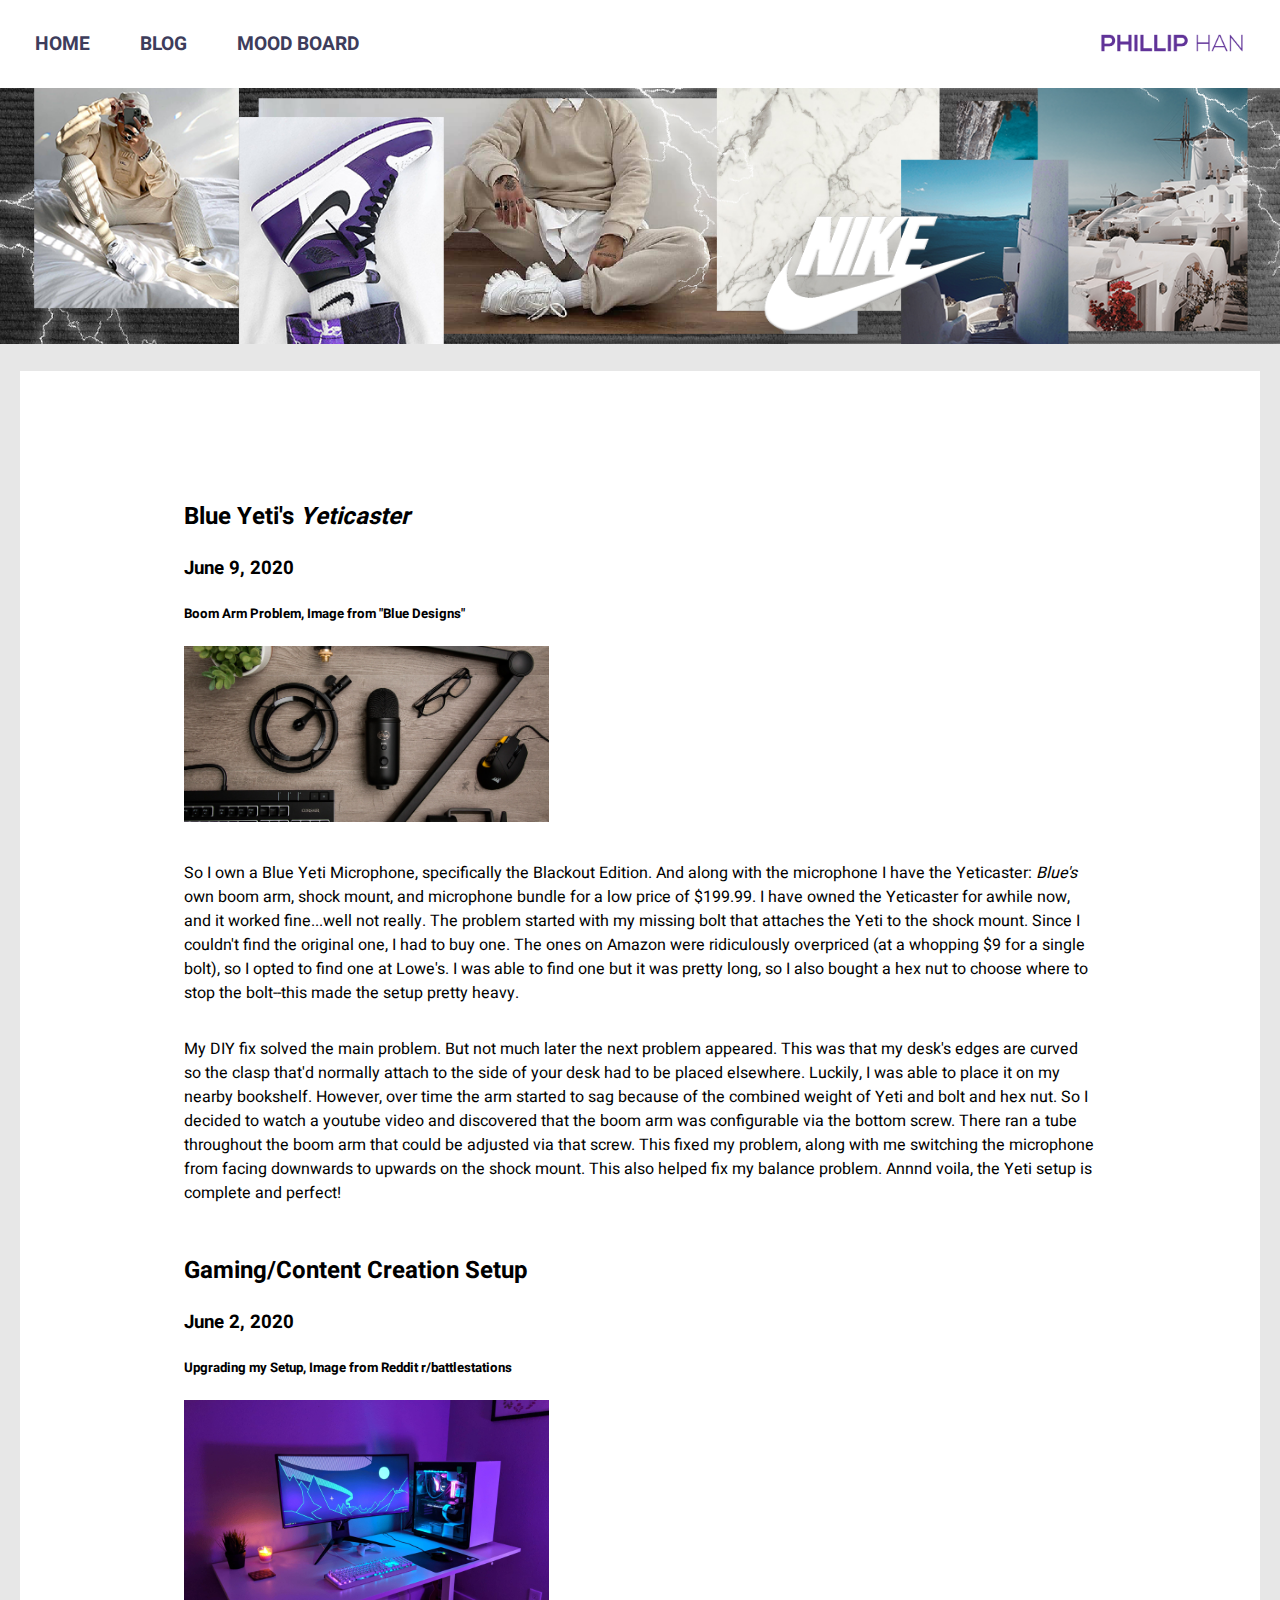
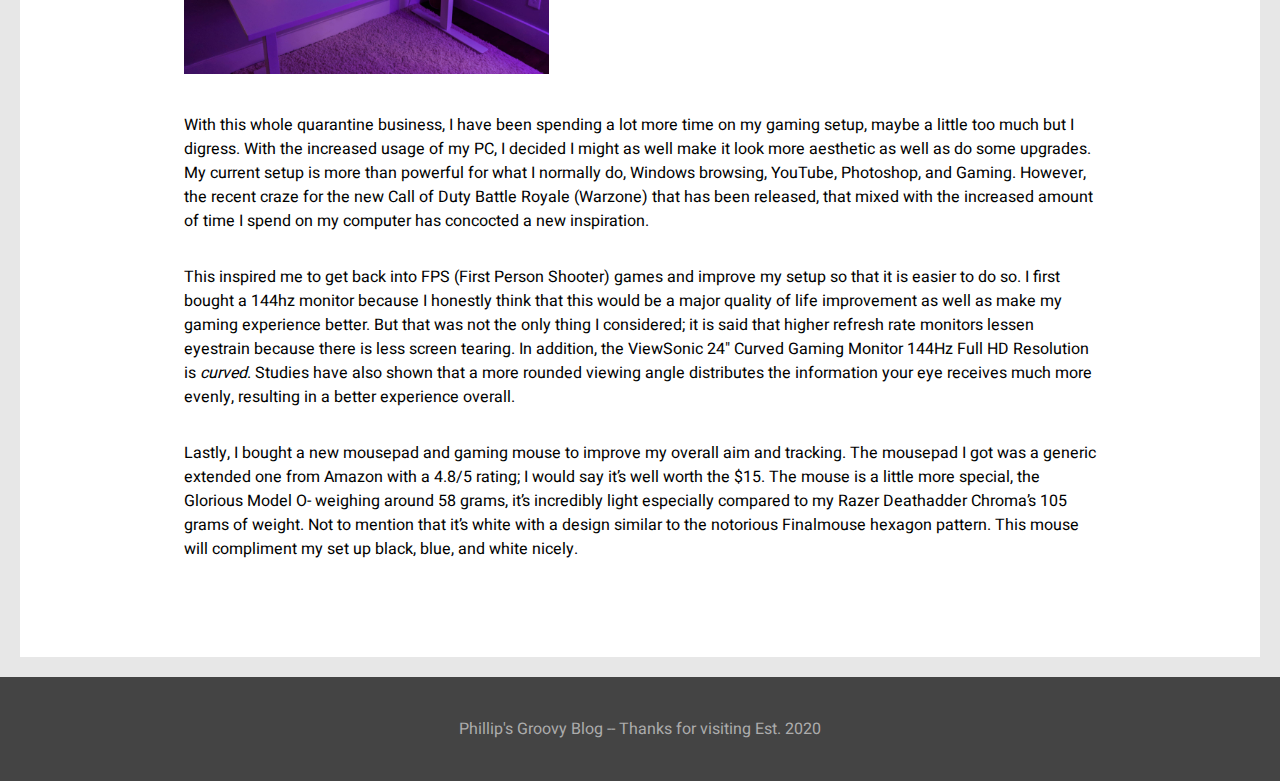
<file: personalproject/blog.html>
<!DOCTYPE html>
<html>
<head>
<title>Phillip's Blog</title>
<link rel="stylesheet" type="text/css" href="style.css">
<meta name="viewport" content="width=device-width, initial-scale=1.0">
<link href="https://fonts.googleapis.com/css2?family=Heebo:wght@300;500&display=swap" rel="stylesheet">
<link href="https://fonts.googleapis.com/css2?family=Heebo:wght@500&display=swap" rel="stylesheet">
<script async src="https://static.addtoany.com/menu/page.js"></script> <!-- External JavaScript from AddtoAny.com -->
</head>
<body>

<div class="nav">
    <img src="nav/logo.png" style="width: 150px; height: auto; float: right; padding-right: 23px;">
    <a href="index.html">HOME</a>
    <a href="blog.html">BLOG</a>
    <a href="moodboard.html">MOOD BOARD</a>
</div>

<header>
    <img src="banner.png">
</header>

<div class="blog-container"> <!-- Added share social media icons for the blog -->
  <div class="a2a_kit a2a_kit_size_32 a2a_floating_style a2a_vertical_style" style="left: 70px; top: 600px; background: transparent;">
    <a class="a2a_button_pinterest"></a>
    <a class="a2a_button_facebook"></a>
    <a class="a2a_button_twitter"></a>
    <a class="a2a_button_email"></a>
  </div>

    <div class="row">
        <div class="leftcolumn">
          <div class="card">
            <h2>Blue Yeti's <i>Yeticaster</i></h2>
            <h3>June 9, 2020</h3>
            <h5>Boom Arm Problem, Image from "Blue Designs"</h5>
            <img src="blog/blueyeti.jpg" style="max-width: 100%;">
            <p>So I own a Blue Yeti Microphone, specifically the Blackout Edition. And along with the microphone I have the Yeticaster: <i>Blue's</i> own boom arm, shock mount, and microphone bundle for a low price of $199.99. I have owned the  Yeticaster for awhile now, and it worked fine...well not really. The problem started with my missing bolt that attaches the Yeti to the shock mount. Since I couldn't find the original one, I had to buy one. The ones on Amazon were ridiculously overpriced (at a whopping $9 for a single bolt), so I opted to find one at Lowe's. I was able to find one but it was pretty long, so I also bought a hex nut to choose where to stop the bolt--this made the setup pretty heavy.</p>

            <p>My DIY fix solved the main problem. But not much later the next problem appeared. This was that my desk's edges are curved so the clasp that'd normally attach to the side of your desk had to be placed elsewhere. Luckily, I was able to place it on my nearby bookshelf. However, over time the arm started to sag because of the combined weight of Yeti and bolt and hex nut. So I decided to watch a youtube video and discovered that the boom arm was configurable via the bottom screw. There ran a tube throughout the boom arm that could be adjusted via that screw. This fixed my problem, along with me switching the microphone from facing downwards to upwards on the shock mount. This also helped fix my balance problem. Annnd voila, the Yeti setup is complete and perfect!</p>
          </div>
          <div class="card">
            <h2>Gaming/Content Creation Setup</h2>
            <h3>June 2, 2020</h3>
            <h5>Upgrading my Setup, Image from Reddit r/battlestations</h5>
            <img src="blog/setup.jpg" style="max-width: 100%;">
            <p>With this whole quarantine business, I have been spending a lot more time on my gaming setup, maybe a little too much but I digress. With the increased usage of my PC, I decided I might as well make it look more aesthetic as well as do some upgrades. My current setup is more than powerful for what I normally do, Windows browsing, YouTube, Photoshop, and Gaming. However, the recent craze for the new Call of Duty Battle Royale (Warzone) that has been released, that mixed with the increased amount of time I spend on my computer has concocted a new inspiration.</p>
            <p>This inspired me to get back into FPS (First Person Shooter) games and improve my setup so that it is easier to do so. I first bought a 144hz monitor because I honestly think that this would be a major quality of life improvement as well as make my gaming experience better. But that was not the only thing I considered; it is said that higher refresh rate monitors lessen eyestrain because there is less screen tearing. In addition, the ViewSonic 24" Curved Gaming Monitor 144Hz Full HD Resolution is <i>curved</i>. Studies have also shown that a more rounded viewing angle distributes the information your eye receives much more evenly, resulting in a better experience overall.</p>
            <p>Lastly, I bought a new mousepad and gaming mouse to improve my overall aim and tracking. The mousepad I got was a generic extended one from Amazon with a 4.8/5 rating; I would say it’s well worth the $15. The mouse is a little more special, the Glorious Model O- weighing around 58 grams, it’s incredibly light especially compared to my Razer Deathadder Chroma’s 105 grams of weight. Not to mention that it’s white with a design similar to the notorious Finalmouse hexagon pattern. This mouse will compliment my set up black, blue, and white nicely. </p>
          </div>
        </div>
    </div>
</div>

<div class="footer">
  <p>Phillip's Groovy Blog -- Thanks for visiting Est. 2020</p>
</div>

</body>
</html>
</file>
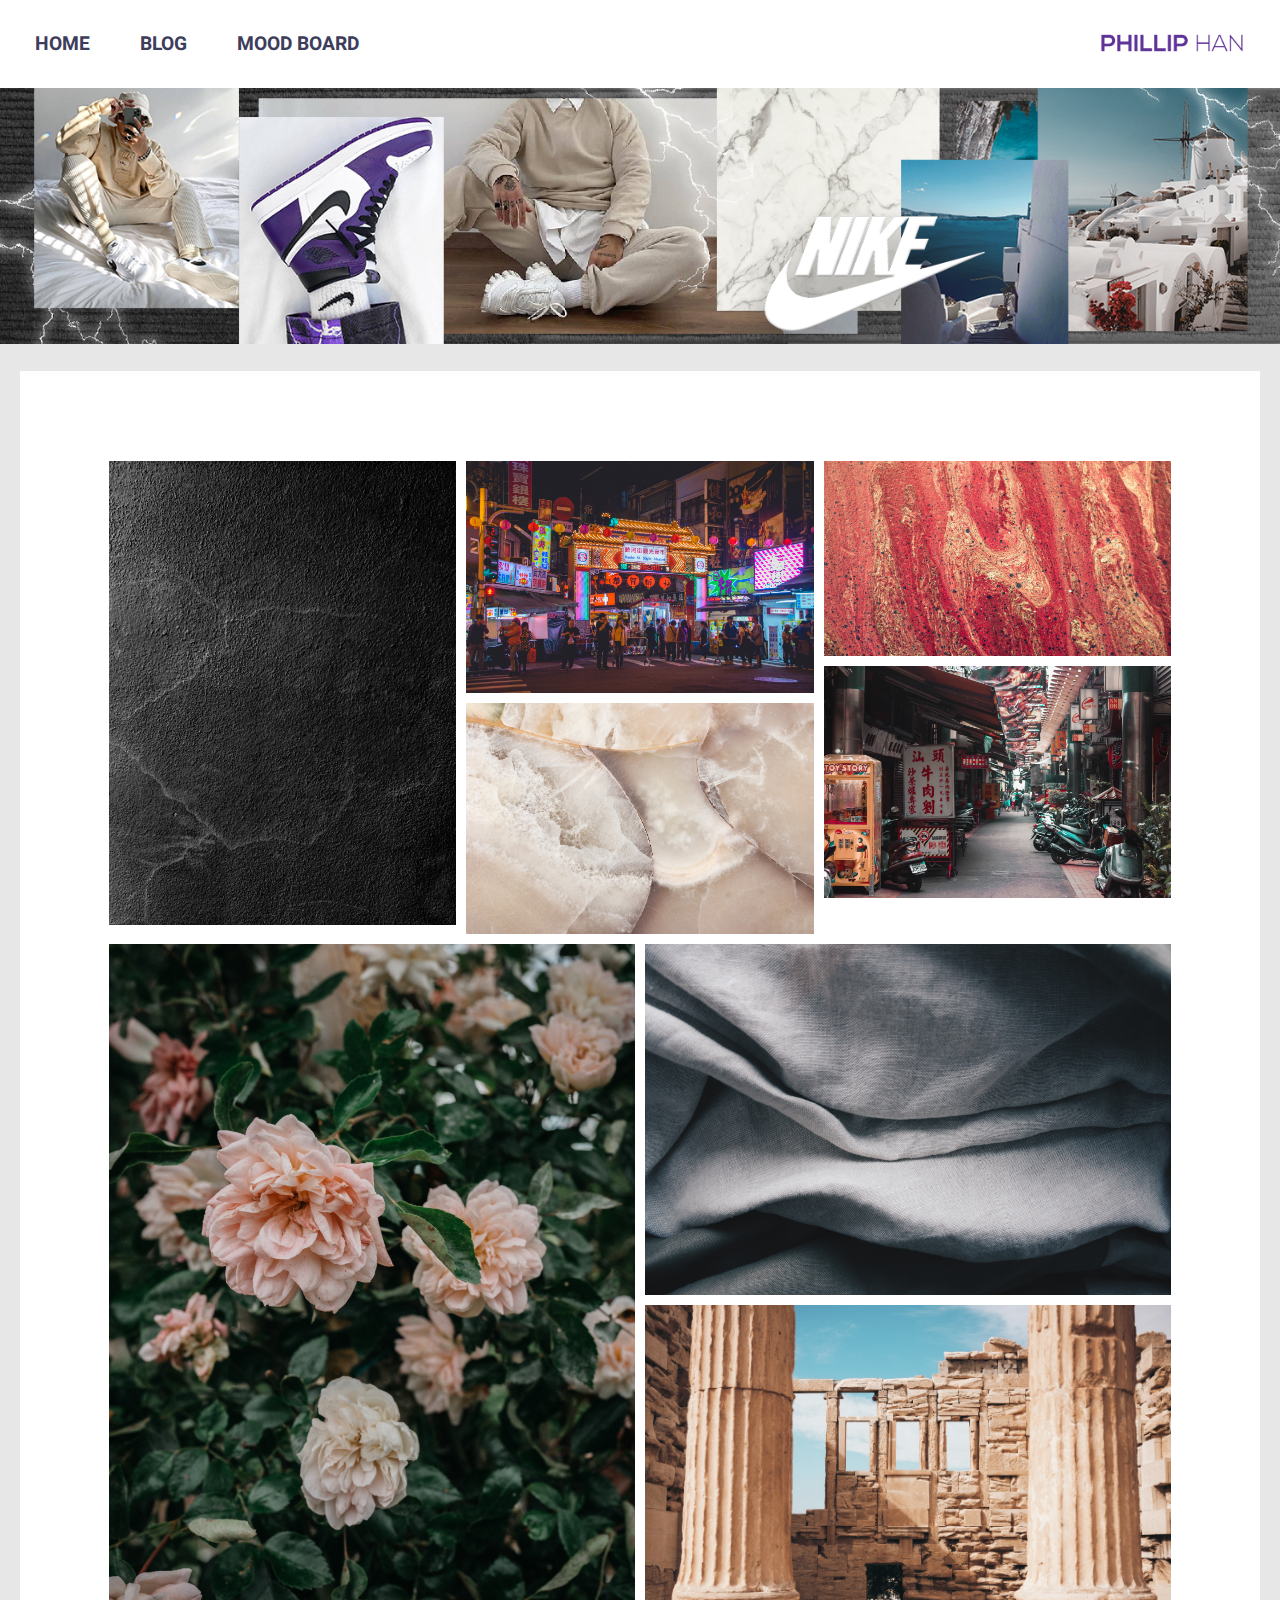
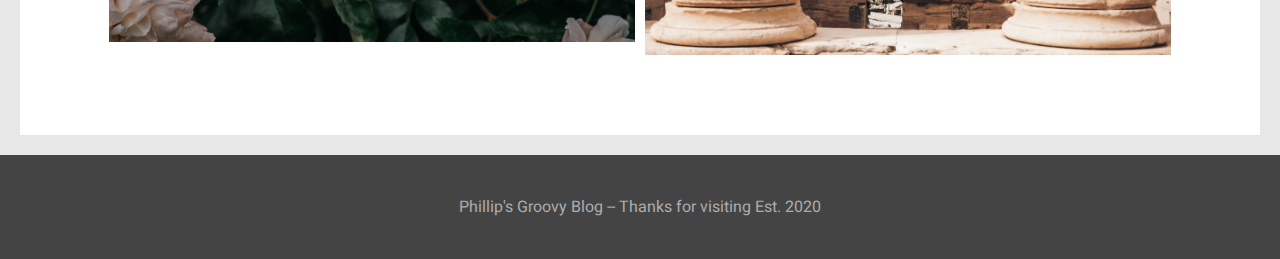
<file: personalproject/moodboard.html>
<!DOCTYPE html>
<html>
<head>
<title>Phillip's Blog</title>
<link rel="stylesheet" type="text/css" href="style.css">
<meta name="viewport" content="width=device-width, initial-scale=1.0">
<link href="https://fonts.googleapis.com/css2?family=Heebo:wght@300;500&display=swap" rel="stylesheet">
<link href="https://fonts.googleapis.com/css2?family=Heebo:wght@500&display=swap" rel="stylesheet">
<script async src="https://static.addtoany.com/menu/page.js"></script>
</head>
<body>

<div class="nav">
    <img src="nav/logo.png" style="width: 150px; height: auto; float: right; padding-right: 23px;">
    <a href="index.html">HOME</a>
    <a href="blog.html">BLOG</a>
    <a href="moodboard.html">MOOD BOARD</a>
</div>

<header>
    <img src="banner.png">
</header>

<div class="moodboard">
<!-- Mood Board, Images from Unsplash.com -->
<div class="row"> 
    <div class="column"> <!-- Left column -->
      <img src="moodboard/dark.jpg" style="max-width: 100%">
    </div>
    <div class="column"> <!-- Middle column -->
       <img src="moodboard/nightmarket.jpg" style="width: 100%">
       <img src="moodboard/marble.jpg" style="width: 100%">
    </div>  
    <div class="column"> <!-- Right column -->
      <img src="moodboard/red.jpg" style="width: 100%">
      <img src="moodboard/alley.jpg" style="width: 100%">
    </div>
    <div class="column"> <!-- Left Bottom column -->
      <img src="moodboard/roses.jpg" style="max-width: 100%">
    </div>
    <div class="column"> <!-- Right Bottom column -->
       <img src="moodboard/blanket.jpg" style="width: 100%">
       <img src="moodboard/greece.jpg" style="width: 100%">
    </div>
</div>
</div>

<div class="footer">
  <p>Phillip's Groovy Blog -- Thanks for visiting Est. 2020</p>
</div>

</body>
</html>
</file>
<file: personalproject/style.css>
body {
    background-color: rgb(231, 231, 231);
    font-family: 'Heebo', sans-serif;
    margin: auto;
    width: 100%;
}
/* Custom Scrollbar similar to IOS */
::-webkit-scrollbar {
  width: 12px;
}

/* Track */
::-webkit-scrollbar-track {
  border-radius: 10px;
  box-shadow: inset 0 0 4px rgba(0,0,0,0.3); /* Fixed an VSCode error that said "Fix Warning “Also define the standard property 'box-shadow' for compatibility”, this was by defining box-shadow as the last style code */ 
}

/* Handle */
::-webkit-scrollbar-thumb {
  border-radius: 10px;
  background: rgba(175, 216, 255, 0.4);
  box-shadow: inset 0 0 4px rgba(0,0,0,0.3);
}

/* Idle Window */
::-webkit-scrollbar-thumb:window-inactive {
	background: rgba(119, 119, 119, 0.4); 
}

/* Navigation Bar */
.nav {
  overflow: hidden;
  background-color: white;
  padding: 10px;
  font-size: larger;
  font-weight: bold;
}

.nav a {
  float: left;
  color: #3d3d5c;
  text-decoration: none;
  padding: 20px 25px;
}

.nav a:hover {
  background-color: whitesmoke;
  color: #666699;
}

header img {
  max-width:100%;
  height:auto;
}

/* Homepage Section */
.index-container {
  text-align: center;
  background-color: white;
  margin: 20px;
  padding-top: 5em;
  padding-left: 10em;
  padding-right: 10em;
  padding-bottom: 5em;
  content: "";
  clear: both;
  display: table;
}

.index-container img {
  width: 30%;
  text-align: center;
}

.index-container h1 {
  text-align: center;
  margin-bottom: 1em;
}

.index-container p {
  text-align: center;
  margin-top: 2em;
  margin-left: 4em;
  margin-right: 4em;
}

/* Homepage Image Gallery */
.gallery {
  margin: 5px;
  margin-top: 3em;
  opacity: 0.8;
  float: left;
  width: 32.33%;
}

.gallery:hover {
  opacity: 1;
}

.gallery img {
  width: 100%;
  height: auto;
  content: "";
  clear: both;
  display: table;
}
/* Homepage Section End */

/* Blog Section */
.blog-container {
  float: center;
  background-color: white;
  padding: 10em;
  margin: 20px;
  padding-top: 5em;
  padding-left: 10em;
  padding-right: 10em;
  padding-bottom: 5em;
  content: "";
  clear: both;
  display: table;
}

.blog-container img {
  width: 40%;
  height: auto;
}

.blog-container p, h2 {
  text-align: left;
  margin-top: 2em;
}

.leftcolumn {   
  float: left;
  width: 100%;
}

.row:after {
  content: "";
  display: table;
  clear: both;
}
/* Blog Section End */

/* Mood Board Section */
 .moodboard {
  background-color: white;
  padding: 5em;
  margin: 20px;
  content: "";
  clear: both;
  display: table;
 }

.row {
  display: flex;
  -ms-flex-wrap: wrap; 
  flex-wrap: wrap;
  padding: 0 4px;
}

/* Created 3 equal columns */
.column {
  -ms-flex: 25%; 
  flex: 25%;
  width: 100%;
  padding: 0 5px;
}

.column img {
  margin-top: 10px;
  vertical-align: middle;
}

/* Responsive layout - makes the three columns stack on top of each other instead of next to each other */
@media screen and (max-width: 600px) {
  .column {
    -ms-flex: 100%;
    flex: 100%;
    max-width: 100%;
  }
}
/* Mood Board Section End */

.footer p {
    background-color: rgb(68, 68, 68);
    color: rgb(172, 172, 172);
    text-align: center;
    margin: auto;
    padding: 2.5em; 
}
</file>
